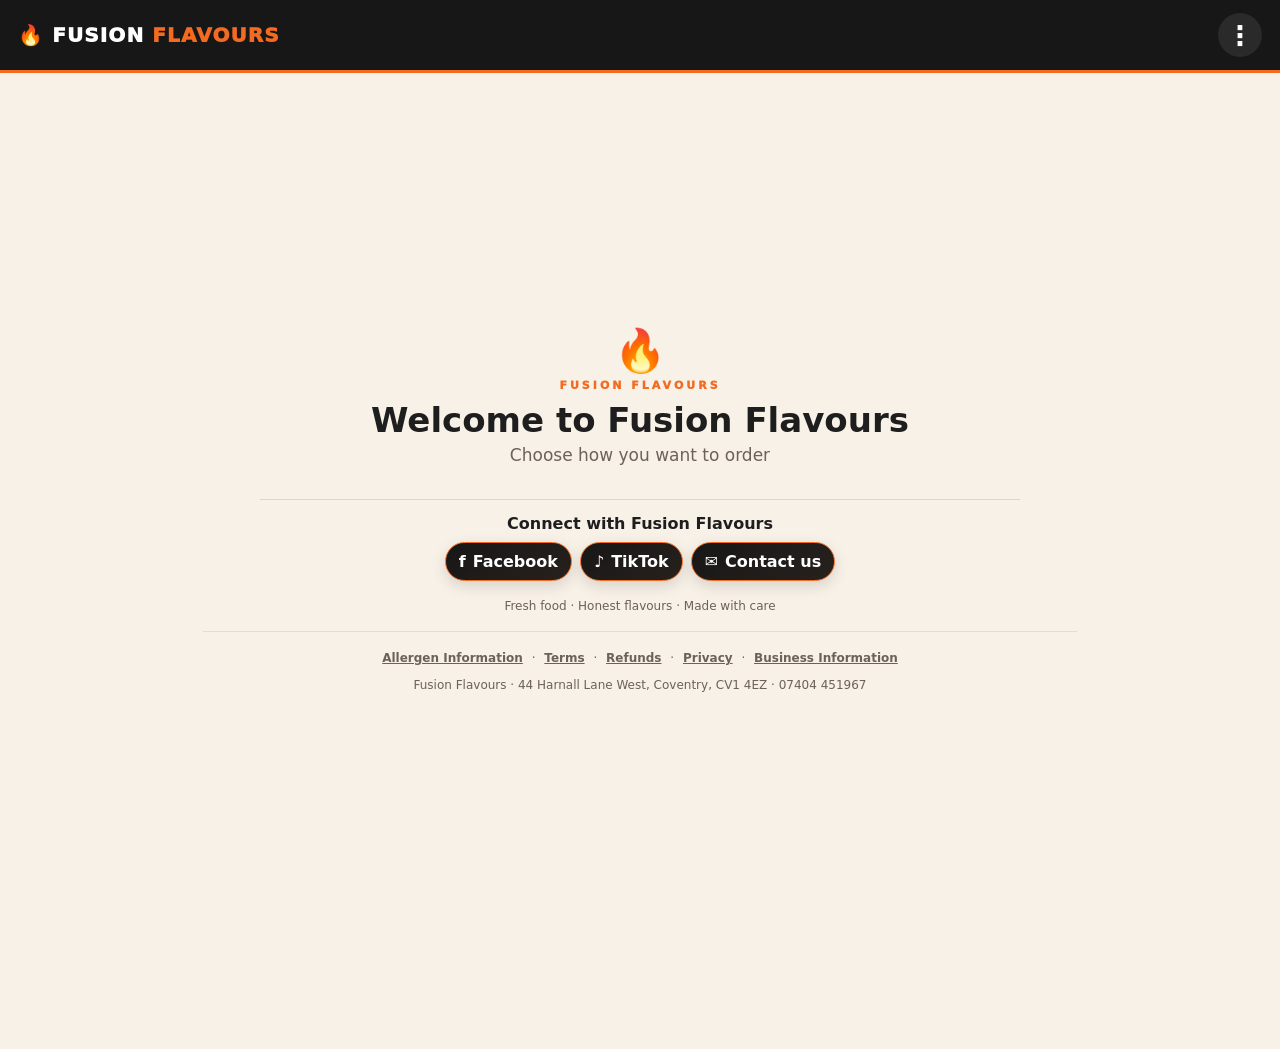
<file: loader.html>
<!doctype html>
<html lang="en">
<head>
<meta charset="utf-8">
<meta name="viewport" content="width=device-width,initial-scale=1">
<title>Fusion Flavours</title>
</head>
<body>
<script>
(async function(){
  const res=await fetch('/index.html?source='+Date.now(),{cache:'no-store'});
  if(!res.ok) throw new Error('Could not load Fusion Flavours app');
  let html=await res.text();

  html=html.replaceAll('Pouches / units available','Units available');

  /* Owner entry uses a real page navigation instead of relying on the app's
     competing same-page click handlers. */
  const earlyNav=`<script>
(function(){
  document.addEventListener('click',function(e){
    var target=e.target && e.target.closest ? e.target : null;
    if(!target) return;
    var ownerEntry=target.closest('#ownerEntry');
    if(ownerEntry){
      e.preventDefault();
      e.stopPropagation();
      e.stopImmediatePropagation();
      location.href=location.pathname+'?view=owner&_='+Date.now();
      return false;
    }
    var customerBtn=target.closest('#customerBtn');
    if(customerBtn){
      e.preventDefault();
      e.stopPropagation();
      e.stopImmediatePropagation();
      location.href=location.pathname+'?view=home&_='+Date.now();
      return false;
    }
  },true);
})();
<\/script>`;
  html=html.replace('<body>','<body>\n'+earlyNav);

  /* Give the Owner control a genuine fallback destination as well. */
  html=html.replace(
    '<button id="ownerEntry">⚙ Owner Dashboard</button>',
    '<button id="ownerEntry" type="button" onclick="location.href=\'?view=owner&_=\'+Date.now();return false">⚙ Owner Dashboard</button>'
  );

  /* Permanently reshape the Owner menu in the HTML that is about to run. */
  const serviceButton='<button data-area="service" onclick="showOwnerArea(\'service\')">Service</button>';
  const fusionButton='<button data-area="fusionhome" onclick="showOwnerArea(\'fusionhome\')">Fusion at Home</button>';
  html=html.replace(/<button data-area="fusionhome"[^>]*>Fusion at Home<\/button>\s*/g,'');
  html=html.replace(serviceButton,fusionButton+'\n'+serviceButton);

  /* Remove every known version that puts Fusion at Home inside Kitchen. */
  html=html.replace(/if\(!OWNER_AREAS\.kitchen\.some\(x=>x\[0\]==='fusionhome'\)\)OWNER_AREAS\.kitchen\.push\(\['fusionhome','Fusion at Home'\]\);/g,
    "OWNER_AREAS.kitchen=OWNER_AREAS.kitchen.filter(x=>x[0]!=='fusionhome');OWNER_AREAS.fusionhome=[['fusionhome','Fusion at Home']];");

  /* Ensure the top-level area exists even if the source changes later. */
  html=html.replace(
    "service:[['service','Service']]",
    "fusionhome:[['fusionhome','Fusion at Home']],\n  service:[['service','Service']]"
  );
  html=html.replace(
    "catering:'Catering',harnell:'Harnell',service:'Service'",
    "catering:'Catering',harnell:'Harnell',fusionhome:'Fusion at Home',service:'Service'"
  );

  /* Final runtime guard: on ?view=owner, force the Owner section visible after
     every existing startup script has had a chance to run. */
  const guard=`<script>
(function(){
  function hideTopLevel(){
    ['welcomeHub','customer','retailCustomer','cateringCustomer','harnellCustomer','legalCustomer','owner'].forEach(function(id){
      var el=document.getElementById(id);
      if(el) el.classList.add('hidden');
    });
  }

  function forceOwnerRoute(){
    try{
      var view=new URLSearchParams(location.search).get('view');
      if(view!=='owner') return;
      var menu=document.getElementById('headerMenu');
      if(menu) menu.classList.add('hidden');
      hideTopLevel();
      var owner=document.getElementById('owner');
      if(!owner) return;
      owner.classList.remove('hidden');
      var auth=document.getElementById('authPanel');
      var dash=document.getElementById('dashboard');
      var hasToken=(typeof token!=='undefined' && !!token);
      if(hasToken && typeof openOwner==='function'){
        try{ openOwner(); }catch(err){ console.error('Open Owner',err); }
      }else{
        if(auth) auth.classList.remove('hidden');
        if(dash) dash.classList.add('hidden');
      }
      window.scrollTo(0,0);
    }catch(err){ console.error('Owner route',err); }
  }

  function forceHomeRoute(){
    try{
      var view=new URLSearchParams(location.search).get('view');
      if(view!=='home') return;
      hideTopLevel();
      var welcome=document.getElementById('welcomeHub');
      if(welcome) welcome.classList.remove('hidden');
      if(typeof renderWelcomeHub==='function'){
        try{ renderWelcomeHub(); }catch(err){}
      }
      window.scrollTo(0,0);
    }catch(err){}
  }

  function forceFusionHomeTopLevel(){
    try{
      if(typeof OWNER_AREAS!=='undefined'){
        if(Array.isArray(OWNER_AREAS.kitchen)) OWNER_AREAS.kitchen=OWNER_AREAS.kitchen.filter(function(x){return x[0]!=='fusionhome';});
        OWNER_AREAS.fusionhome=[['fusionhome','Fusion at Home']];
      }
      var menu=document.getElementById('ownerNavMenu');
      if(menu){
        menu.querySelectorAll('button[data-area="fusionhome"]').forEach(function(b){b.remove();});
        var b=document.createElement('button');
        b.type='button';
        b.setAttribute('data-area','fusionhome');
        b.textContent='Fusion at Home';
        b.onclick=function(e){
          e.preventDefault();
          menu.classList.add('hidden');
          if(typeof showOwnerArea==='function') showOwnerArea('fusionhome');
          else if(typeof showTab==='function') showTab('fusionhome');
        };
        var service=menu.querySelector('button[data-area="service"]');
        if(service) menu.insertBefore(b,service); else menu.appendChild(b);
      }
    }catch(e){console.error('Fusion at Home nav guard',e);}
  }

  function applyRoutes(){ forceOwnerRoute(); forceHomeRoute(); forceFusionHomeTopLevel(); }
  if(document.readyState==='loading') document.addEventListener('DOMContentLoaded',applyRoutes); else applyRoutes();
  setTimeout(applyRoutes,50);
  setTimeout(applyRoutes,250);
  setTimeout(applyRoutes,750);
  setTimeout(applyRoutes,1500);
})();
<\/script>`;
  html=html.replace(/<\/body>\s*<\/html>\s*$/,guard+'\n</body></html>');

  document.open();
  document.write(html);
  document.close();
})().catch(err=>{
  document.body.innerHTML='<div style="font-family:system-ui;padding:24px"><h2>Fusion Flavours</h2><p>The app could not load. Please refresh.</p></div>';
  console.error(err);
});
</script>
</body>
</html>
</file>
